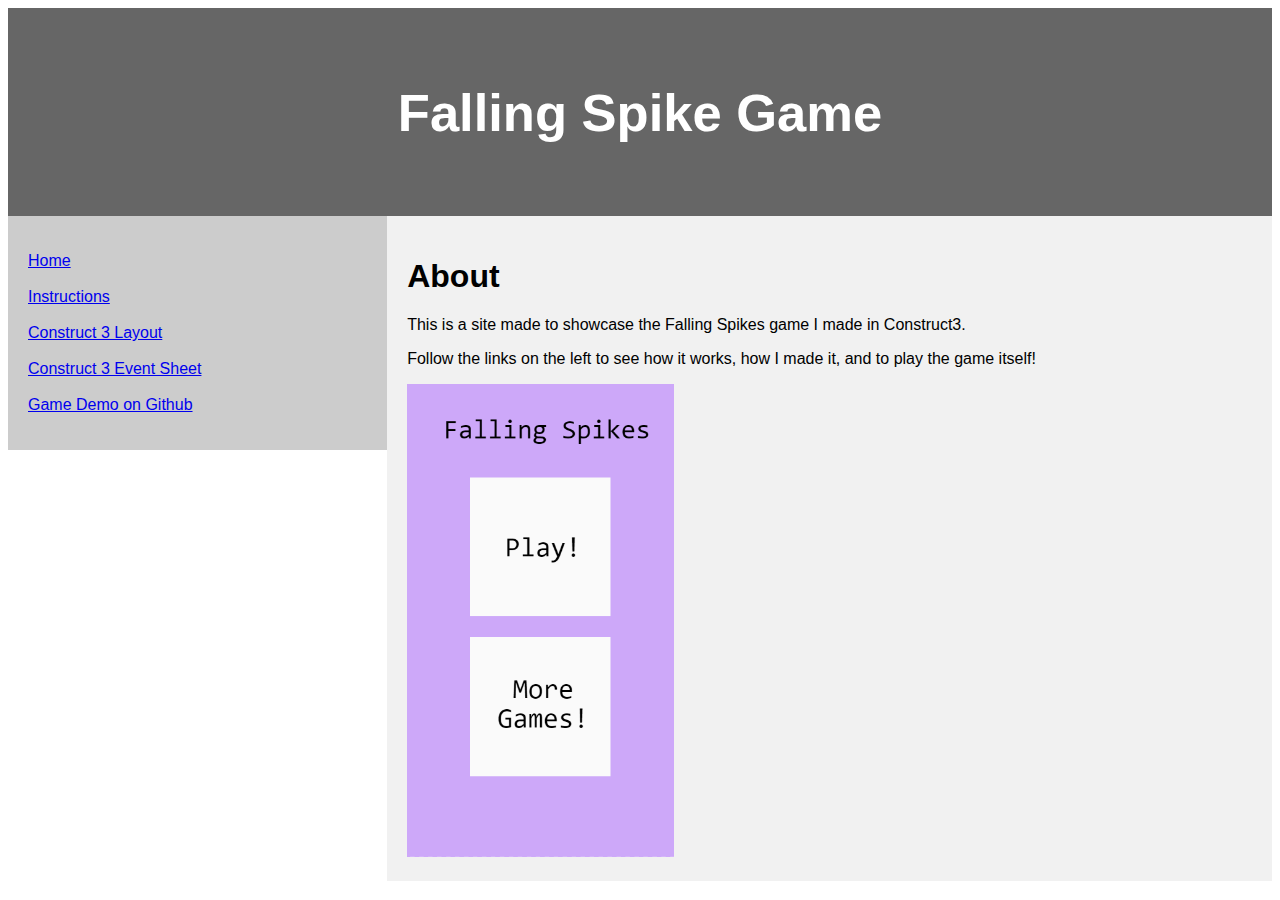
<file: fallingSpikeGameWebsite/index.html>
<!DOCTYPE html>
<html lang="en">
<head>
<title>Clarice's Falling Spike Game</title>
<meta charset="utf-8">
<meta name="viewport" content="width=device-width, initial-scale=1">
<link rel="stylesheet" href="css/style.css">
</head>
<body>
<header>
  <h2>Falling Spike Game</h2>
</header>

<section>
  <nav>
    <ul>
      <li><a href="index.html">Home</a></li>
        <li>&nbsp;</li>
      <li><a href="pages/instructions.html">Instructions</a></li>
        <li>&nbsp;</li>
      <li><a href="pages/layout.html">Construct 3 Layout</a></li>
        <li>&nbsp;</li>
      <li><a href="pages/eventSheet.html">Construct 3 Event Sheet</a></li>
        <li>&nbsp;</li>
      <li><a href="pages/demo.html">Game Demo on Github</a></li>    
    </ul>
  </nav>
  
  <article>
    <h1>About</h1>
    <p>This is a site made to showcase the Falling Spikes game I made in Construct3.</p>
    <p>Follow the links on the left to see how it works, how I made it, and to play the game itself!</p>
      <img src="media/homeScreen.png" height="473" width="267">
  </article>
</section>

</body>
</html>
</file>
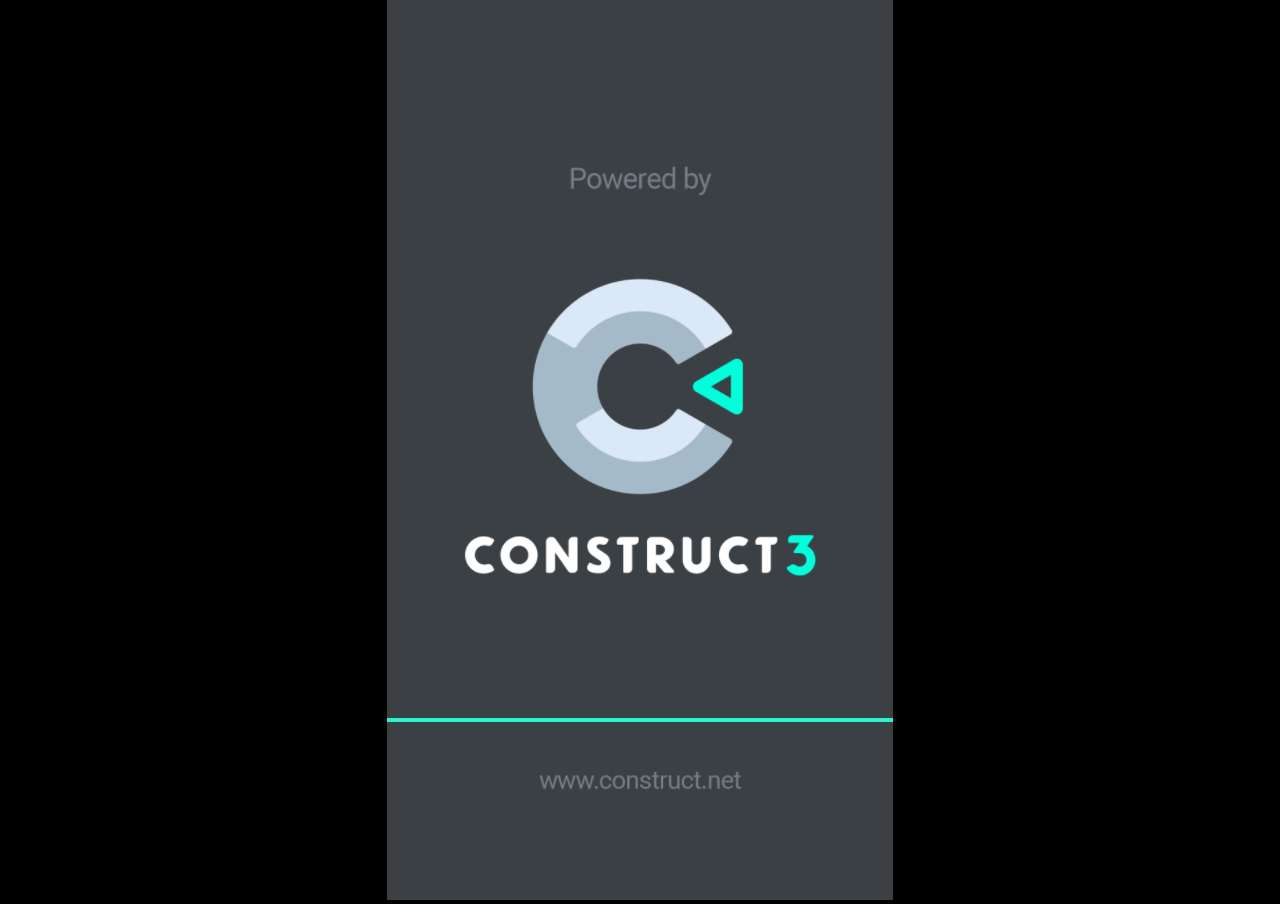
<file: fallingSpikes/index.html>
<!DOCTYPE html>
<html>
<head>
<meta charset="UTF-8">
<title>Bullet Hell</title>
<meta name="viewport" content="width=device-width, initial-scale=1.0, maximum-scale=1.0, minimum-scale=1.0, user-scalable=no">

<meta name="generator" content="Construct 3">

	<link rel="manifest" href="appmanifest.json">
	<link rel="apple-touch-icon" sizes="128x128" href="icons/icon-128.png">
	<link rel="apple-touch-icon" sizes="256x256" href="icons/icon-256.png">
	<link rel="apple-touch-icon" sizes="512x512" href="icons/icon-512.png">
	<link rel="icon" type="image/png" href="icons/icon-512.png">

<link rel="stylesheet" href="style.css">

</head>
<body>
<div id="fb-root"></div>

	<noscript>
		<div id="notSupportedWrap">
			<h2 id="notSupportedTitle">This content requires JavaScript</h2>
			<p class="notSupportedMessage">JavaScript appears to be disabled. Please enable it to view this content.</p>
		</div>
	</noscript>
	<script src="scripts/supportcheck.js"></script>
	<script src="scripts/offlineclient.js" type="module"></script>
	<script src="scripts/main.js" type="module"></script>
	<script src="scripts/register-sw.js" type="module"></script>
</body>
</html>
</file>
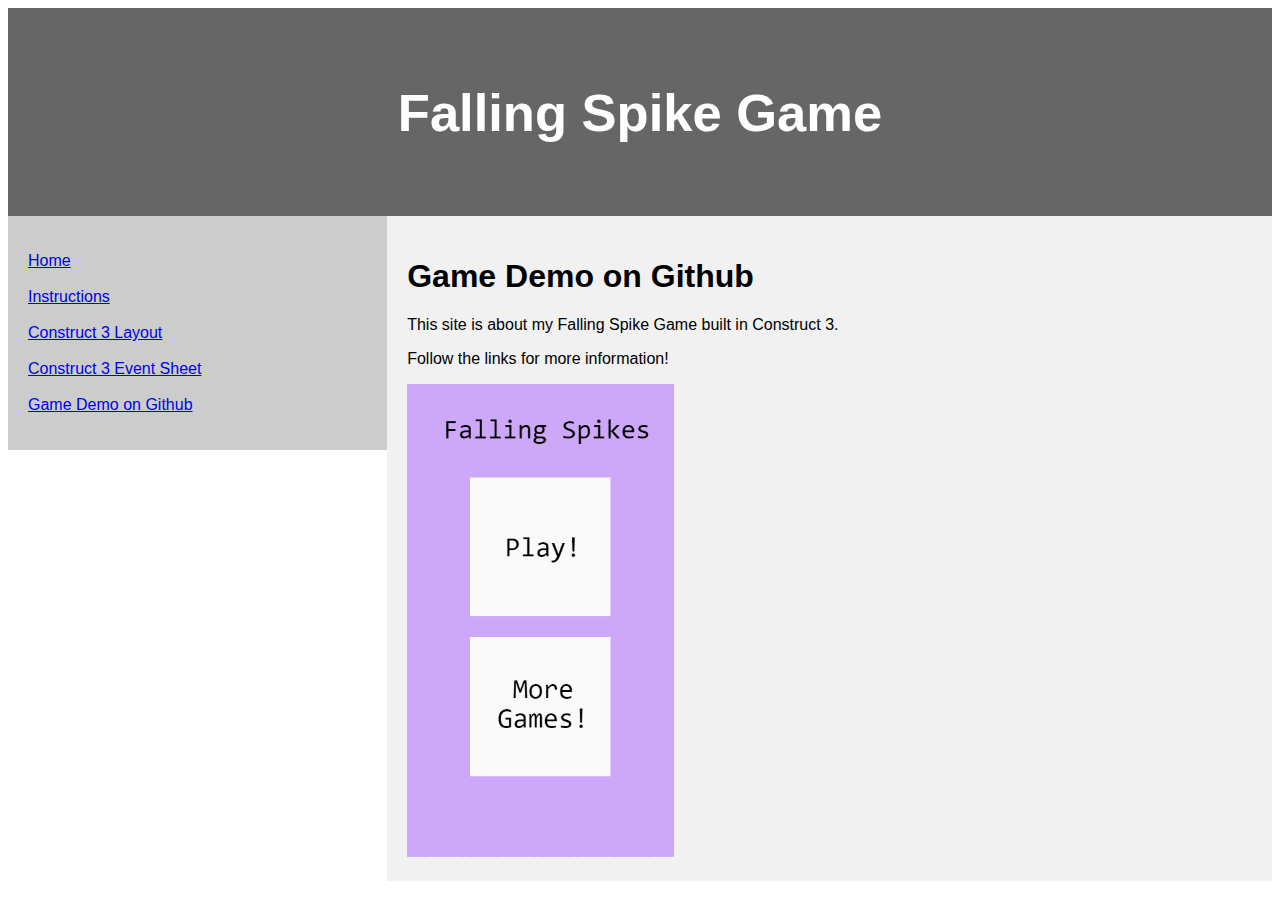
<file: fallingSpikeGameWebsite/pages/demo.html>
<!DOCTYPE html>
<html lang="en">
<head>
<!--Don't forget to update the title for YOUR name-->
<title>Mr. W's Falling Spike Game</title>
<meta charset="utf-8">
<meta name="viewport" content="width=device-width, initial-scale=1">
<link rel="stylesheet" href="../css/style.css">
</head>
<body>
<header>
  <h2>Falling Spike Game</h2>
</header>

<section>
  <nav>
    <ul>
      <li><a href="../index.html">Home</a></li>
        <li>&nbsp;</li>
      <li><a href="instructions.html">Instructions</a></li>
        <li>&nbsp;</li>
      <li><a href="layout.html">Construct 3 Layout</a></li>
        <li>&nbsp;</li>
      <li><a href="eventSheet.html">Construct 3 Event Sheet</a></li>
        <li>&nbsp;</li>
      <li><a href="demo.html">Game Demo on Github</a></li>    
    </ul>
  </nav>
  
  <article>
    <h1>Game Demo on Github</h1>
    <p>This site is about my Falling Spike Game built in Construct 3.</p>
    <p>Follow the links for more information!</p>
      <img src="../media/homeScreen.png" height="473" width="267">
  </article>
</section>

</body>
</html>
</file>
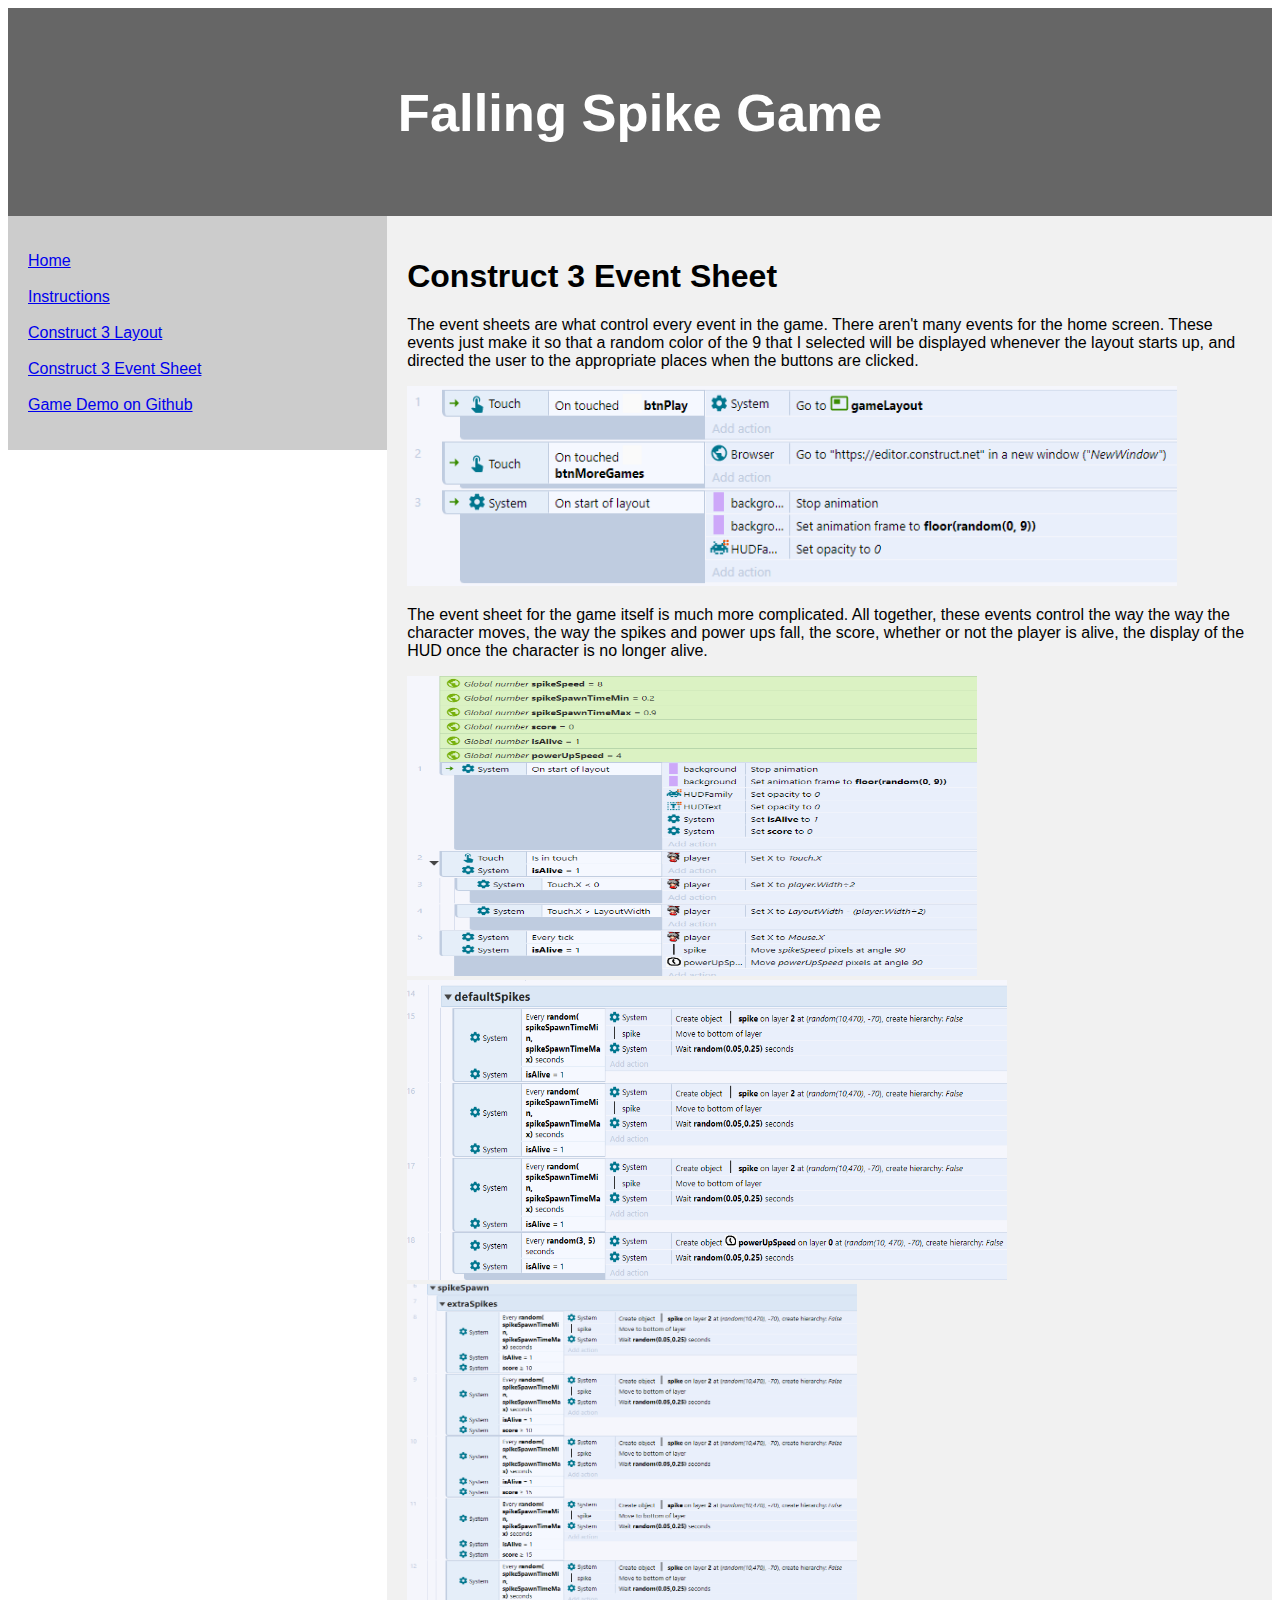
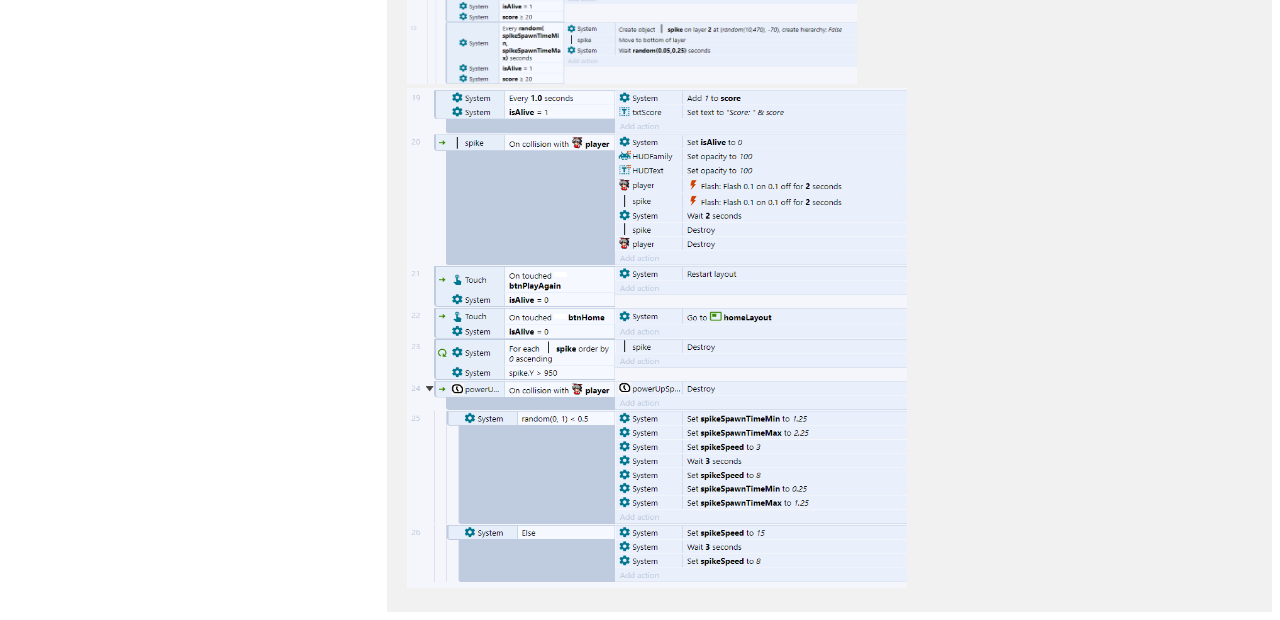
<file: fallingSpikeGameWebsite/pages/eventSheet.html>
<!DOCTYPE html>
<html lang="en">
<head>
<title>Clarice's Falling Spike Game</title>
<meta charset="utf-8">
<meta name="viewport" content="width=device-width, initial-scale=1">
<link rel="stylesheet" href="../css/style.css">
</head>
<body>
<header>
  <h2>Falling Spike Game</h2>
</header>

<section>
  <nav>
    <ul>
      <li><a href="../index.html">Home</a></li>
        <li>&nbsp;</li>
      <li><a href="instructions.html">Instructions</a></li>
        <li>&nbsp;</li>
      <li><a href="layout.html">Construct 3 Layout</a></li>
        <li>&nbsp;</li>
      <li><a href="eventSheet.html">Construct 3 Event Sheet</a></li>
        <li>&nbsp;</li>
      <li><a href="demo.html">Game Demo on Github</a></li>    
    </ul>
  </nav>
  
  <article>
    <h1>Construct 3 Event Sheet</h1>
    <p>The event sheets are what control every event in the game. There aren't many events for the home screen. These events just make it so that a random color of the 9 that I selected will be displayed whenever the layout starts up, and directed the user to the appropriate places when the buttons are clicked.</p>
      <img src="../media/homeSheet.png" height="200" width="770">
    <p>The event sheet for the game itself is much more complicated. All together, these events control the way the way the character moves, the way the spikes and power ups fall, the score, whether or not the player is alive, the display of the HUD once the character is no longer alive.</p>
      <img src="../media/gameSheet1.png" height="300" width="570">
      <img src="../media/gameSheet3.png" height="300" width="600">
      <img src="../media/gameSheet2.png" height="400" width="450">
      <img src="../media/gameSheet4.png" height="500" width="500">
  </article>
</section>
    
</body>
</html>
</file>
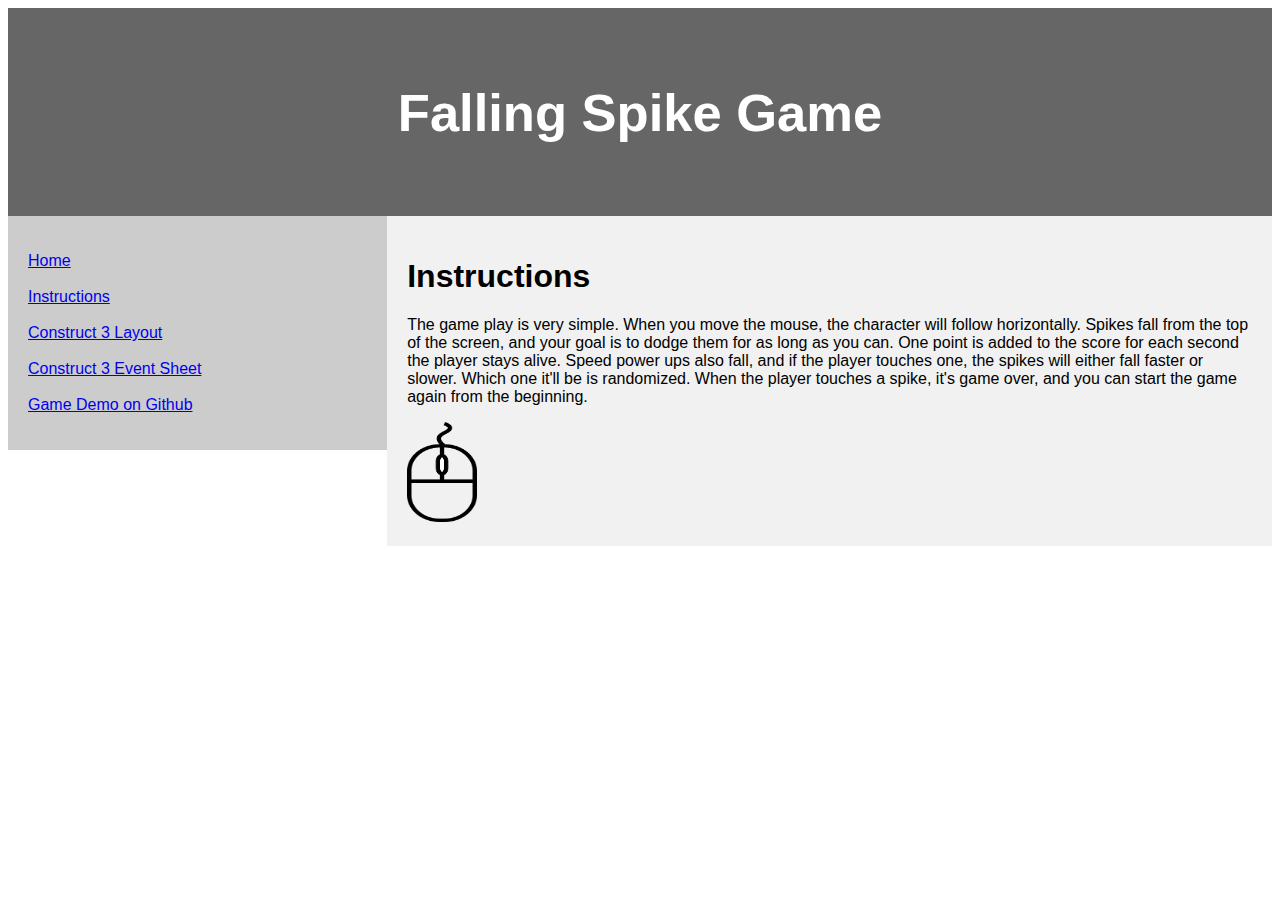
<file: fallingSpikeGameWebsite/pages/instructions.html>
<!DOCTYPE html>
<html lang="en">
<head>
<title>Clarice's Falling Spike Game</title>
<meta charset="utf-8">
<meta name="viewport" content="width=device-width, initial-scale=1">
<link rel="stylesheet" href="../css/style.css">
</head>
<body>
<header>
  <h2>Falling Spike Game</h2>
</header>

<section>
  <nav>
    <ul>
      <li><a href="../index.html">Home</a></li>
        <li>&nbsp;</li>
      <li><a href="instructions.html">Instructions</a></li>
        <li>&nbsp;</li>
      <li><a href="layout.html">Construct 3 Layout</a></li>
        <li>&nbsp;</li>
      <li><a href="eventSheet.html">Construct 3 Event Sheet</a></li>
        <li>&nbsp;</li>
      <li><a href="demo.html">Game Demo on Github</a></li>    
    </ul>
  </nav>
  
  <article>
    <h1>Instructions</h1>
    <p>The game play is very simple. When you move the mouse, the character will follow horizontally. Spikes fall from the top of the screen, and your goal is to dodge them for as long as you can. One point is added to the score for each second the player stays alive. Speed power ups also fall, and if the player touches one, the spikes will either fall faster or slower. Which one it'll be is randomized. When the player touches a spike, it's game over, and you can start the game again from the beginning.</p>
      <img src="../media/mouse.png" height="100" width="70">
  </article>
</section>

</body>
</html>
</file>
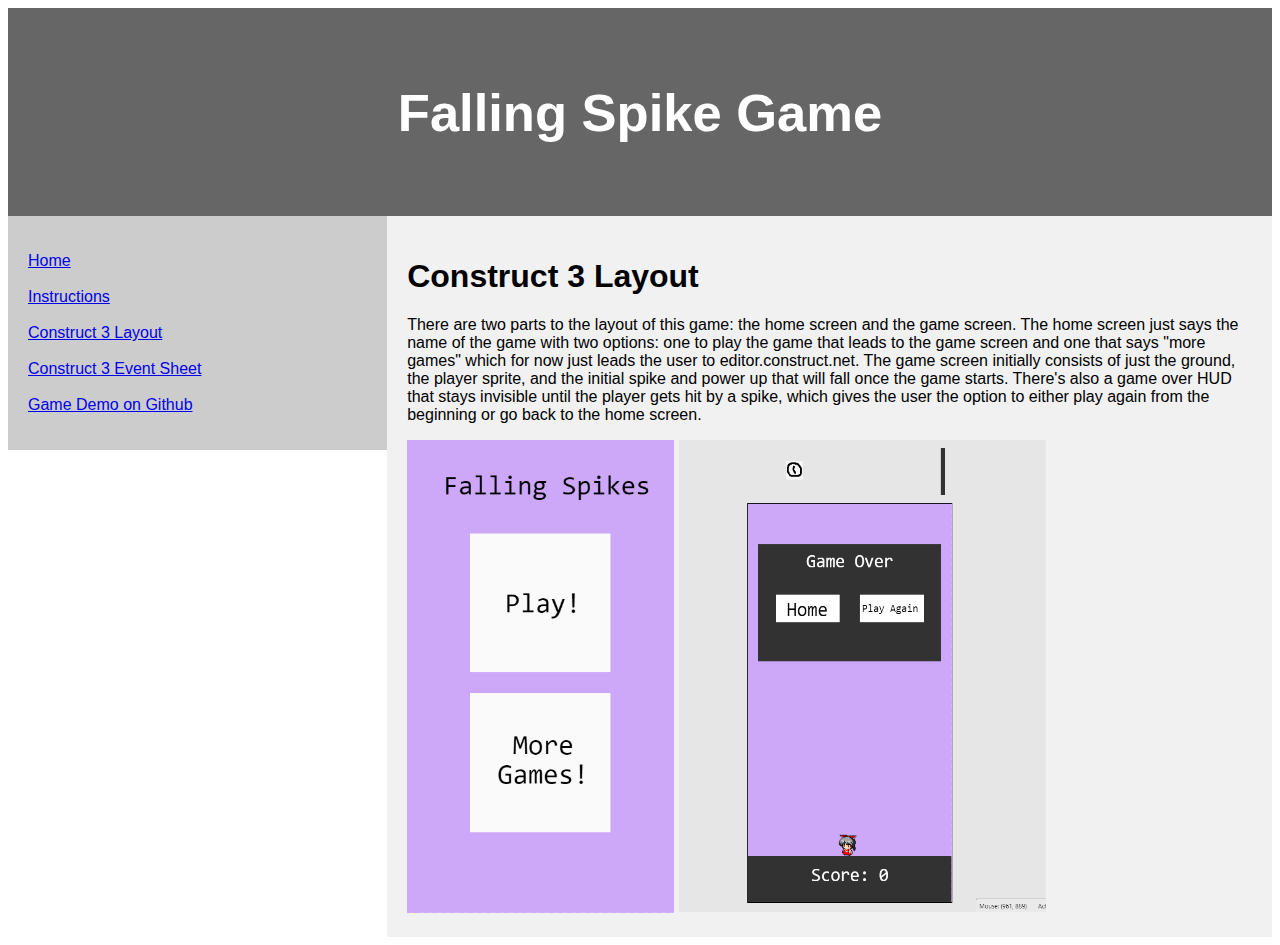
<file: fallingSpikeGameWebsite/pages/layout.html>
<!DOCTYPE html>
<html lang="en">
<head>
<!--Don't forget to update the title for YOUR name-->
<title>Clarice's Falling Spike Game</title>
<meta charset="utf-8">
<meta name="viewport" content="width=device-width, initial-scale=1">
<link rel="stylesheet" href="../css/style.css">
</head>
<body>
<header>
  <h2>Falling Spike Game</h2>
</header>

<section>
  <nav>
    <ul>
      <li><a href="../index.html">Home</a></li>
        <li>&nbsp;</li>
      <li><a href="instructions.html">Instructions</a></li>
        <li>&nbsp;</li>
      <li><a href="layout.html">Construct 3 Layout</a></li>
        <li>&nbsp;</li>
      <li><a href="eventSheet.html">Construct 3 Event Sheet</a></li>
        <li>&nbsp;</li>
      <li><a href="demo.html">Game Demo on Github</a></li>    
    </ul>
  </nav>
  
  <article>
    <h1>Construct 3 Layout</h1>
    <p>There are two parts to the layout of this game: the home screen and the game screen. The home screen just says the name of the game with two options: one to play the game that leads to the game screen and one that says "more games" which for now just leads the user to editor.construct.net. The game screen initially consists of just the ground, the player sprite, and the initial spike and power up that will fall once the game starts. There's also a game over HUD that stays invisible until the player gets hit by a spike, which gives the user the option to either play again from the beginning or go back to the home screen.</p>
      <img src="../media/homeScreen.png" height="473" width="267">
      <img src="../media/gameScreen.png" height="473" width="367">
  </article>
</section>

</body>
</html>
</file>
<file: fallingSpikeGameWebsite/css/style.css>
* {
  box-sizing: border-box;
}

body {
  font-family: Arial, Helvetica, sans-serif;
}

/* Style the header */
header {
  background-color: #666;
  padding: 30px;
  text-align: center;
  font-size: 35px;
  color: white;
}

/* Create two columns/boxes that floats next to each other */
nav {
  float: left;
  width: 30%;
  background: #ccc;
  padding: 20px;
}

/* Style the list inside the menu */
nav ul {
  list-style-type: none;
  padding: 0;
}

article {
  float: left;
  padding: 20px;
  width: 70%;
  background-color: #f1f1f1;
}

/* Clear floats after the columns */
section::after {
  content: "";
  display: table;
  clear: both;
}

/* Style the footer */
footer {
  background-color: #777;
  padding: 10px;
  text-align: center;
  color: white;
}

/* Responsive layout - makes the two columns/boxes stack on top of each other instead of next to each other, on small screens */
@media (max-width: 600px) {
  nav, article {
    width: 100%;
    height: auto;
  }
}
</file>
<file: fallingSpikes/style.css>
html, body {
	padding: 0;
	margin: 0;
	overflow: hidden;
	
	background: #000000;
	color: white;
}

html, body, canvas {
	touch-action: none;
	touch-action-delay: none;
}

#notSupportedWrap {
	margin: 2em auto 1em auto;
	width: 75%;
	max-width: 45em;
	border: 2px solid #aaa;
	border-radius: 1em;
	padding: 2em;
	background-color: #f0f0f0;
	font-family: "Segoe UI", Frutiger, "Frutiger Linotype", "Dejavu Sans", "Helvetica Neue", Arial, sans-serif;
	color: black;
}

#notSupportedTitle {
	font-size: 1.8em;
}

.notSupportedMessage {
	font-size: 1.2em;
}

.notSupportedMessage em {
	color: #888;
}
</file>
